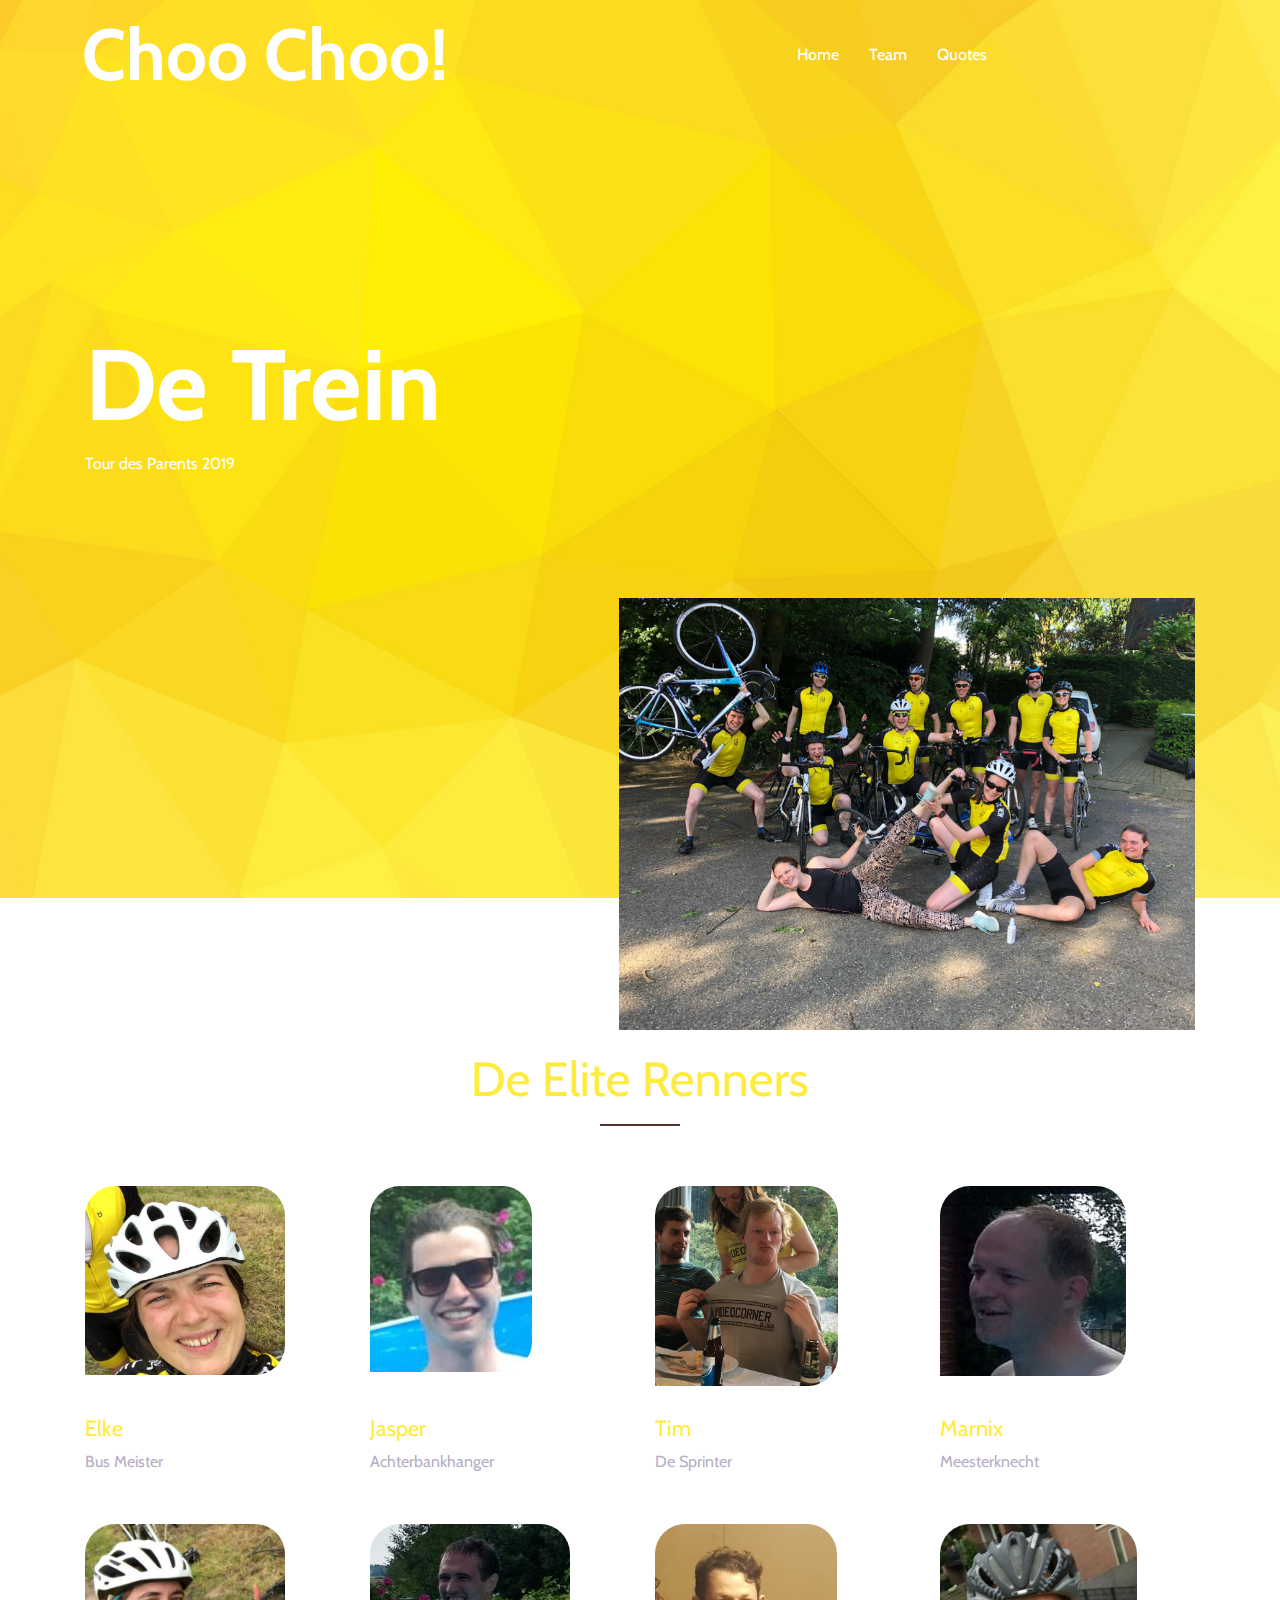
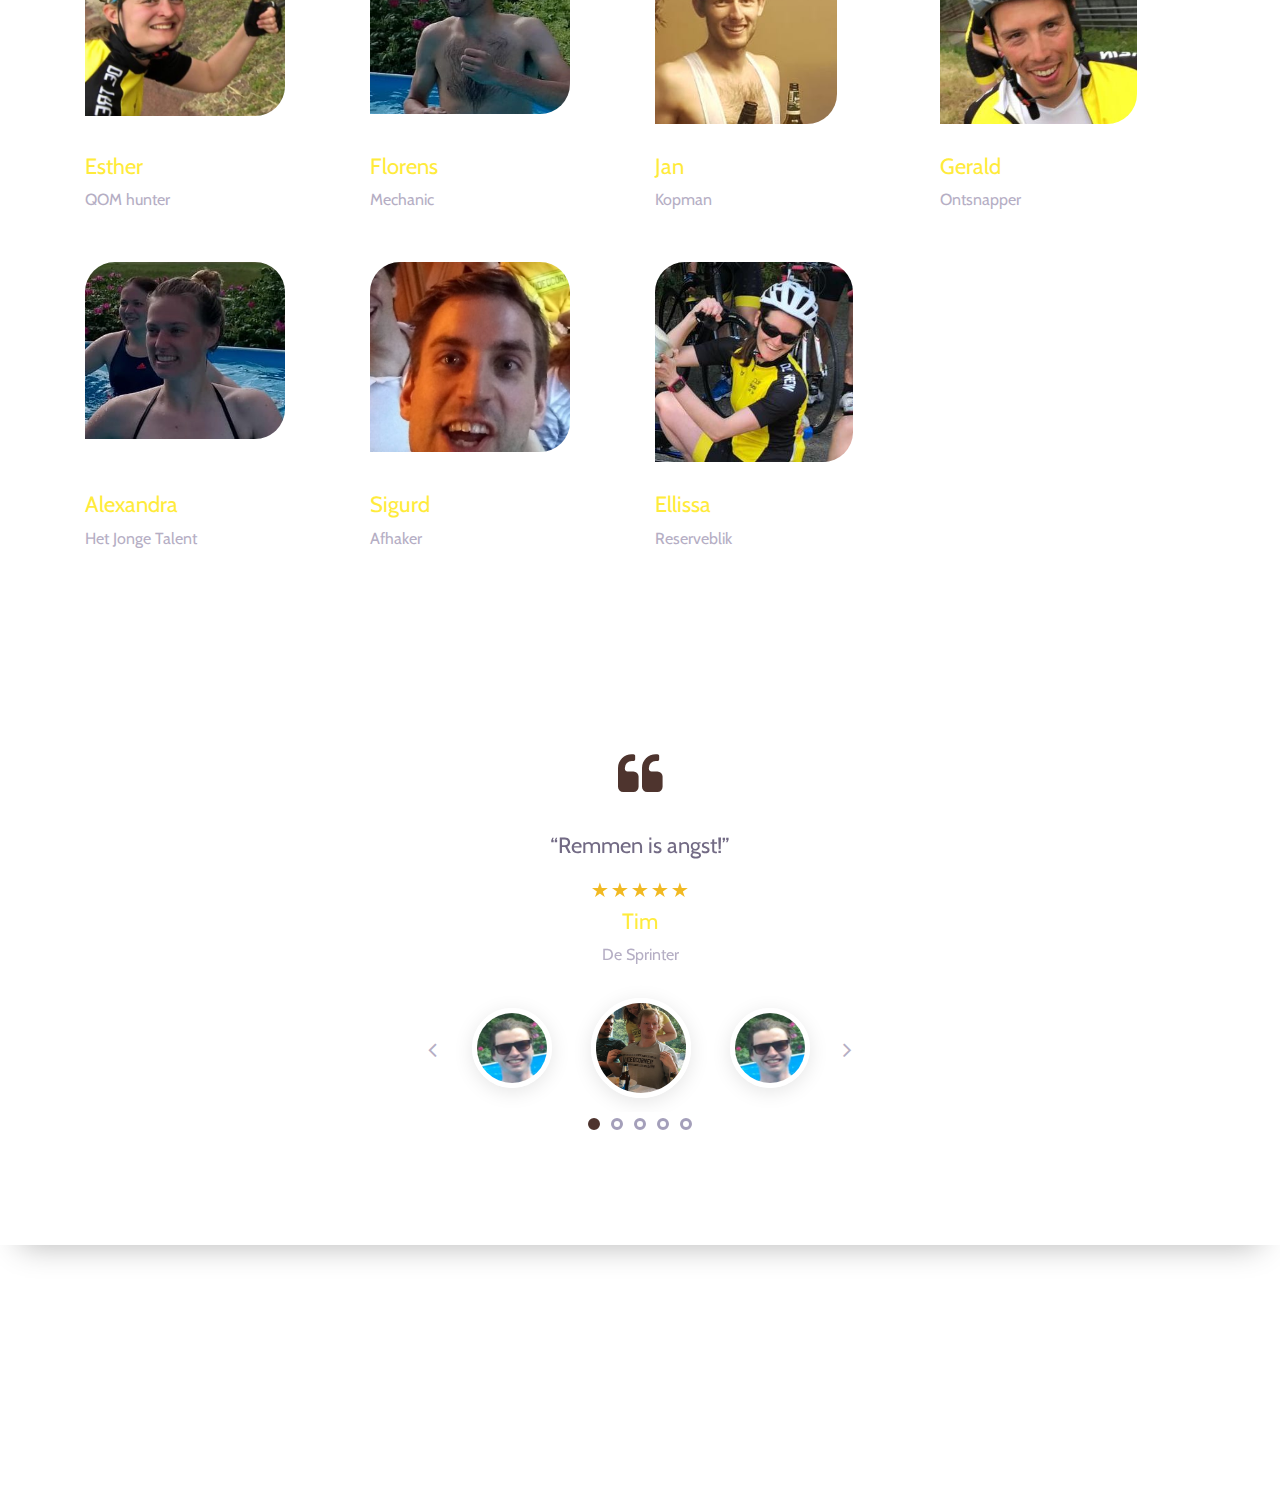
<file: index.html>
<!DOCTYPE html>
<html lang="en">

<head>
    <meta charset="UTF-8">
    <meta name="description" content="">
    <meta http-equiv="X-UA-Compatible" content="IE=edge">
    <meta name="viewport" content="width=device-width, initial-scale=1, shrink-to-fit=no">
    <!-- The above 4 meta tags *must* come first in the head; any other head content must come *after* these tags -->

    <!-- Title -->
    <title>De Trein - Tour des Parents</title>

    <!-- Favicon -->
    <link rel="icon" href="img/core-img/favicon.ico">

    <!-- Core Stylesheet -->
    <link href="style.css" rel="stylesheet">

    <!-- Responsive CSS -->
    <link href="css/responsive.css" rel="stylesheet">

</head>

<body>
    <!-- Preloader Start -->
    <div id="preloader">
        <div class="colorlib-load"></div>
    </div>

    <!-- ***** Header Area Start ***** -->
    <header class="header_area animated">
        <div class="container-fluid">
            <div class="row align-items-center">
                <!-- Menu Area Start -->
                <div class="col-12 col-lg-10">
                    <div class="menu_area">
                        <nav class="navbar navbar-expand-lg navbar-light">
                            <!-- Logo -->
                            <a class="navbar-brand" href="#">Choo Choo!</a>
                            <button class="navbar-toggler" type="button" data-toggle="collapse" data-target="#ca-navbar" aria-controls="ca-navbar" aria-expanded="false" aria-label="Toggle navigation"><span class="navbar-toggler-icon"></span></button>
                            <!-- Menu Area -->
                            <div class="collapse navbar-collapse" id="ca-navbar">
                                <ul class="navbar-nav ml-auto" id="nav">
                                    <li class="nav-item active"><a class="nav-link" href="#home">Home</a></li>
                                    <!-- <li class="nav-item"><a class="nav-link" href="#about">About</a></li> -->
                                    <!-- <li class="nav-item"><a class="nav-link" href="#features">Features</a></li> -->
                                    <!-- <li class="nav-item"><a class="nav-link" href="#screenshot">Screenshot</a></li> -->
                                    <!-- <li class="nav-item"><a class="nav-link" href="#pricing">De Renners</a></li> -->
                                    <li class="nav-item"><a class="nav-link" href="#team">Team</a></li>
                                    <li class="nav-item"><a class="nav-link" href="#testimonials">Quotes</a></li>
                                    <!-- <li class="nav-item"><a class="nav-link" href="#contact">Contact</a></li> -->
                                </ul>
                            </div>
                        </nav>
                    </div>
                </div>
            </div>
        </div>
    </header>
    <!-- ***** Header Area End ***** -->

    <!-- ***** Wellcome Area Start ***** -->
    <section class="wellcome_area clearfix" id="home">
        <div class="container h-100">
            <div class="row h-100 align-items-center">
                <div class="col-12 col-md">
                    <div class="wellcome-heading">
                        <h2>De Trein</h2>
                        <p>Tour des Parents 2019</p>
                    </div>
                </div>
                <div class="welcome-thumb wow fadeInDown" data-wow-delay="0.5s">
                  <img src="img/bg-img/decrew.jpeg" alt="">
              </div>
            </div>
        </div>
    </section>
    <!-- ***** Wellcome Area End ***** -->

    <section class="fake" id="fake">
        <div class="col-12 col-md-6 col-lg-3">
            <div class="single-team-member">
                
            </div>
        </div>
    </section>

    <!-- ***** Our Team Area Start ***** -->
    <section class="our-Team-area bg-white section_padding_100_50 clearfix" id="team">
        <div class="container">
            <div class="row">
                <div class="col-12 text-center">
                    <!-- Heading Text  -->
                    <div class="section-heading">
                        <h2>De Elite Renners</h2>
                        <div class="line-shape"></div>
                    </div>
                </div>
            </div>
            <div class="row">
                <div class="col-12 col-md-6 col-lg-3">
                    <div class="single-team-member">
                        <div class="member-image">
                            <img src="img/team-img/Elke.jpeg" alt="">
                            <div class="team-hover-effects">
                                <div class="team-social-icon">
                                    <a href="https://www.linkedin.com/in/elkewennekers/"><i class="fa fa-linkedin" aria-hidden="true"></i></a>
                                </div>
                            </div>
                        </div>
                        <div class="member-text">
                            <h4>Elke</h4>
                            <p>Bus Meister</p>
                        </div>
                    </div>
                </div>
                <div class="col-12 col-md-6 col-lg-3">
                  <div class="single-team-member">
                      <div class="member-image">
                          <img src="img/team-img/Jasper.jpeg" alt="">
                          <div class="team-hover-effects">
                              <div class="team-social-icon">
                                  <a href="https://www.linkedin.com/in/jasper-van-der-auweraert-338069b8/"><i class="fa fa-linkedin" aria-hidden="true"></i></a>
                                  </div>
                          </div>
                      </div>
                      <div class="member-text">
                          <h4>Jasper</h4>
                          <p>Achterbankhanger</p>
                      </div>
                  </div>
              </div>
              <div class="col-12 col-md-6 col-lg-3">
                <div class="single-team-member">
                    <div class="member-image">
                        <img src="img/team-img/Tim.jpeg" alt="">
                        <div class="team-hover-effects">
                            <div class="team-social-icon">
                                <a href="https://www.linkedin.com/in/tim-dikland-a47b2a8b/"><i class="fa fa-linkedin" aria-hidden="true"></i></a>
                                 </div>
                        </div>
                    </div>
                    <div class="member-text">
                        <h4>Tim</h4>
                        <p>De Sprinter</p>
                    </div>
                </div>
              </div>
              <div class="col-12 col-md-6 col-lg-3">
                <div class="single-team-member">
                    <div class="member-image">
                        <img src="img/team-img/Marnix.jpeg" alt="">
                        <div class="team-hover-effects">
                            <div class="team-social-icon">
                                <a href="https://www.linkedin.com/in/marnixvdheide/"><i class="fa fa-linkedin" aria-hidden="true"></i></a>
                                <!-- <a href="#"><i class="fa fa-twitter" aria-hidden="true"></i></a>
                                <a href="#"><i class="fa fa-google-plus" aria-hidden="true"></i></a>
                                <a href="#"> <i class="fa fa-instagram" aria-hidden="true"></i></a> -->
                                
                            </div>
                        </div>
                    </div>
                    <div class="member-text">
                        <h4>Marnix</h4>
                        <p>Meesterknecht</p>
                    </div>
                </div>
              </div>
              <div class="col-12 col-md-6 col-lg-3">
                <div class="single-team-member">
                    <div class="member-image">
                        <img src="img/team-img/Esther.jpeg" alt="">
                        <div class="team-hover-effects">
                            <div class="team-social-icon">
                                <a href="https://www.linkedin.com/in/estherwachter/"><i class="fa fa-linkedin" aria-hidden="true"></i></a>
                                </div>
                        </div>
                    </div>
                    <div class="member-text">
                        <h4>Esther</h4>
                        <p>QOM hunter</p>
                    </div>
                </div>
              </div>
              <div class="col-12 col-md-6 col-lg-3">
                <div class="single-team-member">
                    <div class="member-image">
                        <img src="img/team-img/Florens.jpeg" alt="">
                        <div class="team-hover-effects">
                            <div class="team-social-icon">
                                <a href="https://www.linkedin.com/in/florens-kreuk-85903651/"><i class="fa fa-linkedin" aria-hidden="true"></i></a>
                                </div>
                        </div>
                    </div>
                    <div class="member-text">
                        <h4>Florens</h4>
                        <p>Mechanic</p>
                    </div>
                </div>
              </div>
              <div class="col-12 col-md-6 col-lg-3">
                <div class="single-team-member">
                    <div class="member-image">
                        <img src="img/team-img/Jan.jpeg" alt="">
                        <div class="team-hover-effects">
                            <div class="team-social-icon">
                                <!-- <a href="#"><i class="fa fa-facebook" aria-hidden="true"></i></a> -->
                                <a href="https://www.linkedin.com/in/jan-gerrit-harms-11ba45a9/"><i class="fa fa-linkedin" aria-hidden="true"></i></a>
                                <!-- <a href="#"><i class="fa fa-google-plus" aria-hidden="true"></i></a> -->
                                <!-- <a href="#"> <i class="fa fa-instagram" aria-hidden="true"></i></a> -->
                                
                            </div>
                        </div>
                    </div>
                    <div class="member-text">
                        <h4>Jan</h4>
                        <p>Kopman</p>
                    </div>
                </div>
              </div>
              <div class="col-12 col-md-6 col-lg-3">
                <div class="single-team-member">
                    <div class="member-image">
                        <img src="img/team-img/Gerald.jpeg" alt="">
                        <div class="team-hover-effects">
                            <div class="team-social-icon">
                                <a href="https://www.linkedin.com/in/gerald-van-der-geugten-403159113/"><i class="fa fa-linkedin" aria-hidden="true"></i></a>
                                </div>
                        </div>
                    </div>
                    <div class="member-text">
                        <h4>Gerald</h4>
                        <p>Ontsnapper</p>
                    </div>
                </div>
              </div>
              <div class="col-12 col-md-6 col-lg-3">
                <div class="single-team-member">
                    <div class="member-image">
                        <img src="img/team-img/Alexandra.jpeg" alt="">
                        <div class="team-hover-effects">
                            <div class="team-social-icon">
                                <a href="https://www.linkedin.com/in/alexandra-van-der-most-0b0170a7/"><i class="fa fa-linkedin" aria-hidden="true"></i></a>
                                <!-- <a href="#"><i class="fa fa-twitter" aria-hidden="true"></i></a>
                                <a href="#"><i class="fa fa-google-plus" aria-hidden="true"></i></a>
                                <a href="#"> <i class="fa fa-instagram" aria-hidden="true"></i></a> -->
                                
                            </div>
                        </div>
                    </div>
                    <div class="member-text">
                        <h4>Alexandra</h4>
                        <p>Het Jonge Talent</p>
                    </div>
                </div>
              </div>
              <div class="col-12 col-md-6 col-lg-3">
                <div class="single-team-member">
                    <div class="member-image">
                        <img src="img/team-img/Sigurd.jpeg" alt="">
                        <div class="team-hover-effects">
                            <div class="team-social-icon">
                                <a href="https://www.linkedin.com/in/sigurd-ravnan-a81729ba/"><i class="fa fa-linkedin" aria-hidden="true"></i></a>
                                </div>
                        </div>
                    </div>
                    <div class="member-text">
                        <h4>Sigurd</h4>
                        <p>Afhaker</p>
                    </div>
                </div>
              </div>
              <div class="col-12 col-md-6 col-lg-3">
                <div class="single-team-member">
                    <div class="member-image">
                        <img src="img/team-img/Ellissa.jpeg" alt="">
                        <div class="team-hover-effects">
                            <div class="team-social-icon">
                                <a href="https://www.linkedin.com/in/ellissaverseput/"><i class="fa fa-linkedin" aria-hidden="true"></i></a>
                                </div>
                        </div>
                    </div>
                    <div class="member-text">
                        <h4>Ellissa</h4>
                        <p>Reserveblik</p>
                    </div>
                </div>
              </div>
            </div>
        </div>
    </section>
    <!-- ***** Our Team Area End ***** -->

    <!-- ***** Client Feedback Area Start ***** -->
    <section class="clients-feedback-area bg-white section_padding_100 clearfix" id="testimonials">
      <div class="container">
          <div class="row justify-content-center">
              <div class="col-12 col-md-10">
                  <div class="slider slider-for">
                      <!-- Client Feedback Text  -->
                      <div class="client-feedback-text text-center">
                          <div class="client">
                              <i class="fa fa-quote-left" aria-hidden="true"></i>
                          </div>
                          <div class="client-description text-center">
                              <p>“Remmen is angst!”</p>
                          </div>
                          <div class="star-icon text-center">
                              <i class="ion-ios-star"></i>
                              <i class="ion-ios-star"></i>
                              <i class="ion-ios-star"></i>
                              <i class="ion-ios-star"></i>
                              <i class="ion-ios-star"></i>
                          </div>
                          <div class="client-name text-center">
                              <h5>Tim</h5>
                              <p>De Sprinter</p>
                          </div>
                      </div>
                      <!-- Client Feedback Text  -->
                      <div class="client-feedback-text text-center">
                        <div class="client">
                            <i class="fa fa-quote-left" aria-hidden="true"></i>
                        </div>
                        <div class="client-description text-center">
                            <p>“De wiskunde is aan mijn zijde.”</p>
                        </div>
                        <div class="star-icon text-center">
                            <i class="ion-ios-star"></i>
                            <i class="ion-ios-star"></i>
                            <i class="ion-ios-star"></i>
                            <i class="ion-ios-star"></i>
                            <i class="ion-ios-star"></i>
                        </div>
                        <div class="client-name text-center">
                            <h5>Jasper</h5>
                            <p>Achterbankhanger</p>
                        </div>
                    </div>
                      <!-- Client Feedback Text  -->
                      <div class="client-feedback-text text-center">
                          <div class="client">
                              <i class="fa fa-quote-left" aria-hidden="true"></i>
                          </div>
                          <div class="client-description text-center">
                              <p>“Deze trein vakantie is voor mij 1 brug te ver!”</p>
                          </div>
                          <div class="star-icon text-center">
                              <i class="ion-ios-star"></i>
                              <i class="ion-ios-star"></i>
                              <i class="ion-ios-star"></i>
                              <i class="ion-ios-star"></i>
                              <i class="ion-ios-star"></i>
                          </div>
                          <div class="client-name text-center">
                              <h5>Elke</h5>
                              <p>Bus Meister</p>
                          </div>
                      </div>
                      <!-- Client Feedback Text  -->
                      <div class="client-feedback-text text-center">
                          <div class="client">
                              <i class="fa fa-quote-left" aria-hidden="true"></i>
                          </div>
                          <div class="client-description text-center">
                              <p>“In mijn wiel is het pas echt vakantie.”</p>
                          </div>
                          <div class="star-icon text-center">
                              <i class="ion-ios-star"></i>
                              <i class="ion-ios-star"></i>
                              <i class="ion-ios-star"></i>
                              <i class="ion-ios-star"></i>
                              <i class="ion-ios-star"></i>
                          </div>
                          <div class="client-name text-center">
                              <h5>Marnix</h5>
                              <p>Meesterknecht</p>
                          </div>
                      </div>
                      <!-- Client Feedback Text  -->
                      <div class="client-feedback-text text-center">
                          <div class="client">
                              <i class="fa fa-quote-left" aria-hidden="true"></i>
                          </div>
                          <div class="client-description text-center">
                              <p>“Een dag geen KOM is een dag niet geleefd.”</p>
                          </div>
                          <div class="star-icon text-center">
                              <i class="ion-ios-star"></i>
                              <i class="ion-ios-star"></i>
                              <i class="ion-ios-star"></i>
                              <i class="ion-ios-star"></i>
                              <i class="ion-ios-star"></i>
                          </div>
                          <div class="client-name text-center">
                              <h5>Jasper</h5>
                              <p>Achterbankhanger</p>
                          </div>
                      </div>
                  </div>
              </div>
              <!-- Client Thumbnail Area -->
              <div class="col-12 col-md-6 col-lg-5">
                  <div class="slider slider-nav">
                      <div class="client-thumbnail">
                          <img src="img/bg-img/Tim.jpeg" alt="">
                      </div>
                      <div class="client-thumbnail">
                        <img src="img/bg-img/Jasper.jpeg" alt="">
                    </div>
                      <div class="client-thumbnail">
                          <img src="img/bg-img/Elke.jpeg" alt="">
                      </div>
                      <div class="client-thumbnail">
                          <img src="img/bg-img/Marnix.jpeg" alt="">
                      </div>
                      <div class="client-thumbnail">
                          <img src="img/bg-img/Jasper.jpeg" alt="">
                      </div>
                  </div>
              </div>
          </div>
      </div>
  </section>
  <!-- ***** Client Feedback Area End ***** -->

    <!-- ***** Footer Area Start ***** -->
    <footer class="footer-social-icon text-center section_padding_70 clearfix">
        <!-- footer logo -->
        <div class="footer-text">
            <h2>De Trein</h2>
        </div>
        <!-- Foooter Text-->
        <div class="copyright-text">
            <!-- ***** Removing this text is now allowed! This template is licensed under CC BY 3.0 ***** -->
            <p>Copyright ©2017 Ca. Designed by <a href="https://colorlib.com" target="_blank">Colorlib</a></p>
        </div>
    </footer>
    <!-- ***** Footer Area Start ***** -->

    <!-- Jquery-2.2.4 JS -->
    <script src="js/jquery-2.2.4.min.js"></script>
    <!-- Popper js -->
    <script src="js/popper.min.js"></script>
    <!-- Bootstrap-4 Beta JS -->
    <script src="js/bootstrap.min.js"></script>
    <!-- All Plugins JS -->
    <script src="js/plugins.js"></script>
    <!-- Slick Slider Js-->
    <script src="js/slick.min.js"></script>
    <!-- Footer Reveal JS -->
    <script src="js/footer-reveal.min.js"></script>
    <!-- Active JS -->
    <script src="js/active.js"></script>
</body>

</html>
</file>
<file: style.css>
/* --------------------------
:: Template Name: Colorlib App - App Landing Page 
:: Template Author: Colorlib
:: Template Author URI: https://colorlib.com/
:: Description: Colorlib is a One Page based App Landing Template. It's very clean, creative & beautiful. It's super     responsive & ultra light.
:: Tags: Colorlib, App Landing, Apps, Responsive App Landing, Bootstrap 4, Free Theme, Free HTML Template, HTML5 Template etc.
:: Version: v1.0
:: Created: 11/03/2017
-------------------------- */

/* --- [Master Stylesheet] ----
:: 1.0 Base CSS Start
:: 2.0 Header Area CSS
:: 3.0 Wellcome Area CSS
:: 4.0 Special Area CSS
:: 5.0 Features Area CSS
:: 6.0 Video Area CSS
:: 7.0 Cool Facts Area CSS
:: 8.0 Screenshots Area CSS
:: 9.0 Pricing Plan Area CSS
:: 10.0 Testimonials Area CSS
:: 11.0 CTA Area CSS Start
:: 12.0 Team Area CSS Start
:: 13.0 Contact Area CSS Start
:: 14.0 Footer Area CSS Start
-------------------------- */

@import url('https://fonts.googleapis.com/css?family=Cabin:400,500,700|Montserrat:400,500,700');
@import 'css/bootstrap.min.css';
@import 'css/animate.css';
@import 'css/magnific-popup.css';
@import 'css/owl.carousel.min.css';
@import 'css/slick.css';
@import 'css/font-awesome.min.css';
@import 'css/themify-icons.css';
@import 'css/ionicons.min.css';

/* --------------------------
:: 1.0 Base CSS Start
-------------------------- */

* {
    margin: 0;
    padding: 0;
}

body {
    font-family: 'Cabin', sans-serif;
    background-color: #fff;
}

h1,
h2,
h3,
h4,
h5,
h6 {
    font-family: 'Cabin', sans-serif;
    font-weight: 400;
    color: #000;
    line-height: 1.2;
}

.section_padding_100 {
    padding-top: 100px;
    padding-bottom: 100px;
}

.section_padding_100_50 {
    padding-top: 100px;
    padding-bottom: 50px;
}

.section_padding_100_70 {
    padding-top: 100px;
    padding-bottom: 70px;
}

.section_padding_50 {
    padding-top: 50px;
    padding-bottom: 50px;
}

.section_padding_50_20 {
    padding-top: 50px;
    padding-bottom: 20px;
}

.section_padding_150 {
    padding-top: 150px;
    padding-bottom: 150px;
}

.section_padding_200 {
    padding-top: 200px;
    padding-bottom: 200px;
}

.section_padding_0_100 {
    padding-top: 0;
    padding-bottom: 100px;
}

.section_padding_70 {
    padding-top: 70px;
    padding-bottom: 70px;
}

.section_padding_0_50 {
    padding-top: 0;
    padding-bottom: 50px;
}

img {
    max-width: 100%;
    max-height: 100%;
}

.mt-15 {
    margin-top: 15px;
}

.mt-30 {
    margin-top: 30px;
}

.mt-40 {
    margin-top: 40px;
}

.mt-50 {
    margin-top: 50px;
}

.mt-100 {
    margin-top: 100px;
}

.mt-150 {
    margin-top: 150px;
}

.mr-15 {
    margin-right: 15px;
}

.mr-30 {
    margin-right: 30px;
}

.mr-50 {
    margin-right: 50px;
}

.mr-100 {
    margin-right: 100px;
}

.mb-15 {
    margin-bottom: 15px;
}

.mb-30 {
    margin-bottom: 30px;
}

.mb-50 {
    margin-bottom: 50px;
}

.mb-100 {
    margin-bottom: 100px;
}

.ml-15 {
    margin-left: 15px;
}

.ml-30 {
    margin-left: 30px;
}

.ml-50 {
    margin-left: 50px;
}

.ml-100 {
    margin-left: 100px;
}

ul,
ol {
    margin: 0;
    padding: 0;
}

#scrollUp {
    bottom: 0;
    font-size: 24px;
    right: 30px;
    width: 50px;
    background-color: #4E342E;
    color: #fff;
    text-align: center;
    height: 50px;
    line-height: 50px;
}

a,
a:hover,
a:focus,
a:active {
    text-decoration: none;
    -webkit-transition-duration: 500ms;
    -o-transition-duration: 500ms;
    transition-duration: 500ms;
}

li {
    list-style: none;
}

p {
    color: #726a84;
    font-size: 16px;
    font-weight: 300;
    margin-top: 0;
}

.heading-text > p {
    font-size: 16px;
}

.section-heading > h2 {
    font-weight: 300;
    color: #FFEB3B;
    font-size: 48px;
    margin: 0;
}


.section-heading {
    margin-bottom: 60px;
}

.line-shape-white,
.line-shape {
    width: 80px;
    height: 2px;
    background-color: #4E342E;
    margin-top: 15px;
}

.line-shape {
    margin-left: calc(50% - 40px);
}

.table {
    display: table;
    height: 100%;
    left: 0;
    position: relative;
    top: 0;
    width: 100%;
    z-index: 2;
}

.table-cell {
    display: table-cell;
    vertical-align: middle;
}

#preloader {
    overflow: hidden;
    background-color: #fff;
    height: 100%;
    left: 0;
    position: fixed;
    top: 0;
    width: 100%;
    z-index: 999999;
}

.colorlib-load {
    -webkit-animation: 2000ms linear 0s normal none infinite running colorlib-load;
    animation: 2000ms linear 0s normal none infinite running colorlib-load;
    background: transparent none repeat scroll 0 0;
    border-color: #dddddd #dddddd #4E342E;
    border-radius: 50%;
    border-style: solid;
    border-width: 2px;
    height: 40px;
    left: calc(50% - 20px);
    position: relative;
    top: calc(50% - 20px);
    width: 40px;
    z-index: 9;
}

@-webkit-keyframes colorlib-load {
    0% {
        -webkit-transform: rotate(0deg);
        transform: rotate(0deg);
    }
    100% {
        -webkit-transform: rotate(360deg);
        transform: rotate(360deg);
    }
}

@keyframes colorlib-load {
    0% {
        -webkit-transform: rotate(0deg);
        transform: rotate(0deg);
    }
    100% {
        -webkit-transform: rotate(360deg);
        transform: rotate(360deg);
    }
}

/* --------------------------
:: 2.0 Header Area CSS
-------------------------- */

.header_area {
    left: 0;
    position: absolute;
    width: 100%;
    z-index: 99;
    top: 0;
    padding: 0 4%;
}

.menu_area .navbar-brand {
    font-size: 72px;
    font-weight: 700;
    color: #fff;
    margin: 0;
    line-height: 1;
    padding: 0;
}


.menu_area .navbar-brand:hover,
.menu_area .navbar-brand:focus {
    color: #fff;
}


.menu_area {
    position: relative;
    z-index: 2;
}

.menu_area #nav .nav-link {
    color: #fff;
    display: block;
    font-size: 16px;
    font-weight: 500;
    border-radius: 30px;
    -webkit-transition-duration: 500ms;
    -o-transition-duration: 500ms;
    transition-duration: 500ms;
    padding: 35px 15px;
}


.menu_area nav ul li > a:hover {
    color: #fb397d;
}

.sing-up-button {
    text-align: right;
}

.sing-up-button > a {
    color: #fff;
    font-weight: 500;
    display: inline-block;
    border: 2px solid #4E342E;
    height: 50px;
    min-width: 178px;
    line-height: 46px;
    text-align: center;
    border-radius: 24px 24px 24px 0px;
}

.sing-up-button > a:hover {
    background: #fb397d;
    color: #fff;
    border-color: transparent;
    -webkit-transition-duration: 500ms;
    -o-transition-duration: 500ms;
    transition-duration: 500ms;
}

/* stcicky css */

.header_area.sticky {
    background-color: #FBC02D;
    -webkit-box-shadow: 0 4px 20px rgba(0, 0, 0, 0.1);
            box-shadow: 0 4px 20px rgba(0, 0, 0, 0.1);
    height: 70px;
    position: fixed;
    top: 0;
    z-index: 99;
}

.header_area.sticky .menu_area .navbar-brand {
    font-size: 50px;
}

.header_area.sticky .menu_area #nav .nav-link {
    padding: 23px 15px;
}
.header_area.sticky .navbar {
    padding: 0;
}


/* --------------------------
:: 3.0 Wellcome Area CSS
-------------------------- */

.wellcome_area {
    background-image: url(img/bg-img/welcome-bg.jpg);
    height: 900px;
    position: relative;
    z-index: 1;
    background-position: bottom center;
    background-size: cover;
}

.wellcome_area:after {
    position: absolute;
    width: 100%;
    left: 0;
    height: 2px;
    background-color: #fff;
    content: '';
    bottom: 0;
    z-index: 2;
}

.welcome-thumb {
    width: 45%;
    position: absolute;
    bottom: -130px;
    right: 85px;
    z-index: 9;
}

.welcome-thumb img {
    height: auto;
    width: 100%;
}

.wellcome-heading > h2 {
    font-size: 100px;
    color: #ffffff;
    font-weight: 700;
    position: relative;
    z-index: 3;
}

.get-start-area .email {
    background: #4E342E;
    height: 50px;
    max-width: 260px;
    border: none;
    border-radius: 24px;
    padding: 0px 15px;
}

.form-control::-webkit-input-placeholder {
    color: #cec1f4;
    opacity: 1;
}

.form-control:-ms-input-placeholder {
    color: #cec1f4;
    opacity: 1;
}

.form-control::-ms-input-placeholder {
    color: #cec1f4;
    opacity: 1;
}

.form-control::placeholder {
    color: #cec1f4;
    opacity: 1;
}

.get-start-area .email:focus {
    border: none;
    outline-offset: transparent !important;
    border-radius: 30px;
}

.get-start-area .submit {
    background-color: #4E342E;
    color: #fff;
    font-weight: 500;
    display: inline-block;
    border: none;
    height: 50px;
    min-width: 167px;
    line-height: 46px;
    text-align: center;
    border-radius: 24px 24px 24px 0px;
    margin-left: 10px;
}

.get-start-area .submit:hover {
    background: #4E342E;
    color: #fff;
    -webkit-transition-duration: 500ms;
    -o-transition-duration: 500ms;
    transition-duration: 500ms;
}

.wellcome-heading > p {
    color: #fff;
}

.wellcome-heading > h3 {
    font-size: 332px;
    position: absolute;
    top: -134px;
    font-weight: 900;
    left: -12px;
    z-index: -1;
    color: #fff;
    opacity: .1;
    -ms-filter: "progid:DXImageTransform.Microsoft.Alpha(Opacity=10)";
}

.wellcome-heading {
    margin-bottom: 100px;
}

/* --------------------------
:: 4.0 Special Area CSS
-------------------------- */

.single-icon > i {
    font-size: 36px;
    color: #4E342E;
}

.single-special > h4 {
    font-size: 22px;
    color: #FFEB3B;
}

.single-icon {
    margin-bottom: 25px;
}

.single-special > h4 {
    font-size: 22px;
    color: #FFEB3B;
    margin-bottom: 15px;
}

.single-special {
    border: 1px solid #eff2f6;
    padding: 40px;
    border-radius: 40px 40px 40px 0px;
    -webkit-transition-duration: 800ms;
    -o-transition-duration: 800ms;
    transition-duration: 800ms;
    margin-bottom: 30px;
}

.special_description_content > h2 {
    color: #FFEB3B;
    font-size: 48px;
    margin-bottom: 30px;
}

.single-special:hover {
    -webkit-box-shadow: 0 10px 90px rgba(0, 0, 0, 0.08);
            box-shadow: 0 10px 90px rgba(0, 0, 0, 0.08);
}

.single-special p {
    margin-bottom: 0;
}

.app-download-area {
    display: -moz-flex;
    display: -ms-flex;
    display: -o-flex;
    display: -webkit-box;
    display: -ms-flexbox;
    display: flex;
    -ms-flex-preferred-size: 1;
    flex-basis: 1;
    margin-top: 50px;
}

.app-download-btn a {
    border: 1px solid #ddd;
    display: -webkit-box;
    display: -ms-flexbox;
    display: flex;
    -webkit-box-align: center;
    -ms-flex-align: center;
    align-items: center;
    padding: 15px 30px;
    border-radius: 30px 30px 30px 0;
    -webkit-box-shadow: 0 10px 30px rgba(0, 0, 0, 0.1);
    box-shadow: 0 10px 30px rgba(0, 0, 0, 0.1);
    -webkit-box-pack: center;
    -ms-flex-pack: center;
    justify-content: center;
}

.app-download-btn.active a,
.app-download-btn a:hover {
    border-color: transparent;
    background-color: #4E342E;
}

.app-download-btn a i {
    color: #47425d;
    font-size: 24px;
    margin-right: 15px;
    -webkit-transition-duration: 500ms;
    -o-transition-duration: 500ms;
    transition-duration: 500ms;
}

.app-download-btn a p {
    font-size: 16px;
    line-height: 1;
    -webkit-transition-duration: 500ms;
    -o-transition-duration: 500ms;
    transition-duration: 500ms;
}

.app-download-btn a p span {
    font-size: 12px;
    display: block;
}

.app-download-btn:first-child {
    margin-right: 20px;
}

.app-download-btn a:hover i,
.app-download-btn.active a i,
.app-download-btn.active a p,
.app-download-btn a:hover p {
    color: #fff;
}

/* --------------------------
:: 5.0 Features Area CSS
-------------------------- */

.single-feature {
    margin-bottom: 50px;
}

.single-feature > p {
    margin-bottom: 0;
}

.single-feature > i {
    color: #4E342E;
    font-size: 30px;
    display: inline-block;
    float: left;
    margin-right: 10px;
}

.single-feature > h5 {
    font-size: 22px;
    color: #FFEB3B;
}

.single-feature > p {
    margin-top: 15px;
}

/* --------------------------
:: 6.0 Video Area CSS
-------------------------- */

.video-area {
    position: relative;
    z-index: 1;
    background-position: center center;
    background-size: cover;
    border: 20px solid #fff;
    border-radius: 20px;
    height: 650px;
    -webkit-box-shadow: 0 10px 50px rgba(0, 0, 0, 0.08);
    box-shadow: 0 10px 50px rgba(0, 0, 0, 0.08);
}

.video-area:after {
    position: absolute;
    content: "";
    top: -20px;
    left: -20px;
    width: calc(100% + 40px);
    height: calc(100% + 40px);
    border: 1px solid #f1f4f8;
    z-index: 2;
    border-radius: 20px;
}


.video-area .video-play-btn a {
    width: 80px;
    height: 80px;
    background-color: #4E342E;
    color: #fff;
    text-align: center;
    display: block;
    font-size: 36px;
    line-height: 80px;
    padding-left: 5px;
    border-radius: 50%;
    top: 50%;
    position: absolute;
    left: 50%;
    -webkit-transform: translate(-50%, -50%);
    -ms-transform: translate(-50%, -50%);
    transform: translate(-50%, -50%);
    z-index: 3;
}

.video-area .video-play-btn a:hover {
    background-color: #a865e1;
    color: #fff;
}

/* --------------------------
:: 7.0 Cool Facts Area CSS
-------------------------- */

.cool_facts_area {
    position: relative;
    z-index: auto;
    background: #4E342E;
    background: -webkit-linear-gradient(to left, #7873ed, #a865e1);
    background: -webkit-linear-gradient(right, #7873ed, #a865e1);
    background: -webkit-gradient(linear, right top, left top, from(#7873ed), to(#a865e1));
    background: -o-linear-gradient(right, #7873ed, #a865e1);
    background: linear-gradient(to left, #7873ed, #a865e1);
    padding: 180px 0 80px 0;
    top: -100px;
}


.cool_facts_area:after {
    position: absolute;
    bottom: -100px;
    left: 0;
    right: 0;
    width: 100%;
    height: 100px;
    background-color: #fff;
    content: ''
}

.cool-facts-content > i {
    color: #ffffff;
    font-size: 36px;
}

.counter-area {
    min-width: 100px;
    -ms-flex-item-align: end;
    align-self: flex-end;
}

.counter-area > h3 {
    color: #ffffff;
    font-size: 60px;
    margin-bottom: 0;
    line-height: 1;
}

.cool-facts-content > p {
    font-size: 18px;
    color: #ffffff;
    margin-bottom: 0;
}

/* --------------------------
:: 8.0 Screenshots Area CSS
-------------------------- */

.app_screenshots_slides {
    padding: 0 6%;
}

.app_screenshots_slides .single-shot {
    opacity: 0.7;
    -ms-filter: "progid:DXImageTransform.Microsoft.Alpha(Opacity=70)";
    -webkit-transform: scale(0.85);
    -ms-transform: scale(0.85);
    transform: scale(0.85)
}

.app_screenshots_slides .center .single-shot {
    opacity: 1;
    -ms-filter: "progid:DXImageTransform.Microsoft.Alpha(Opacity=100)";
    -webkit-transform: scale(1);
    -ms-transform: scale(1);
    transform: scale(1)
}

.app-screenshots-area .owl-dot {
    height: 11px;
    width: 11px;
    border: 2px solid #a49fba;
    border-radius: 50%;
    display: inline-block;
    margin: 0 6px;
    margin-top: 50px;
}

.app-screenshots-area .owl-dot.active {
    background-color: #4E342E;
    border: transparent;
}

.app-screenshots-area .owl-dots {
    height: 100%;
    width: 100%;
    text-align: center;
}

/* --------------------------
:: 9.0 Pricing Plan Area CSS
-------------------------- */

.pricing-plane-area {
    background: #f5f9fc;
}

.single-price-plan {
    background: #ffffff;
    border: 1px solid #ebebeb;
    border-radius: 30px 30px 30px 0;
    margin-bottom: 30px;
}

.single-price-plan .package-plan {
    padding: 40px 0;
    border-radius: 30px 30px 0 0;
}

.single-price-plan .package-plan > h5 {
    color: #FFEB3B;
    font-size: 18px;
}


.single-price-plan .package-plan .ca-price h4 {
    color: #4E342E;
    font-size: 48px;
    position: relative;
    z-index: 1;
    margin-bottom: 0;
    line-height: 1;
}

.single-price-plan .package-plan .ca-price span {
    font-size: 18px;
    color: #4E342E;
}

.single-price-plan .plan-button > a {
    background: #4E342E;
    padding: 10px 0;
    border-bottom-right-radius: 30px;
    color: #ffffff;
    font-size: 16px;
    font-weight: 500;
    display: block;
    -webkit-transition-duration: 500ms;
    -o-transition-duration: 500ms;
    transition-duration: 500ms;
}

.single-price-plan .package-description > p {
    margin-bottom: 0;
    line-height: 1;
    padding: 15px 0;
    border-bottom: 1px solid #ebebeb;
}

.single-price-plan .package-description > p:first-child {
    border-top: 1px solid #ebebeb;
}

.single-price-plan.active .package-plan,
.single-price-plan.active .plan-button > a,
.single-price-plan:hover .plan-button > a {
    background-color: #4E342E;
}

.single-price-plan.active .package-plan .ca-price > h4,
.single-price-plan.active .package-plan .ca-price > span,
.single-price-plan.active .package-plan > h5,
.single-price-plan.active .plan-button > a {
    color: #fff;
}

/* --------------------------
:: 10.0 Testimonials Area CSS
-------------------------- */

.clients-feedback-area .client-name > h5 {
    color: #FFEB3B;
    font-size: 22px;
    margin-top: 5px;
}

.clients-feedback-area .star-icon > i {
    font-size: 18px;
    color: #f1b922;
}

.clients-feedback-area .client-description > p {
    max-width: 1010px;
    margin: auto;
    margin-bottom: 15px;
    font-size: 22px;
}

.clients-feedback-area .client > i {
    font-size: 48px;
    color: #4E342E;
    margin-bottom: 30px;
}

.clients-feedback-area .client-name > p {
    color: #b5aec4;
}

.clients-feedback-area .slick-dots {
    display: -moz-flex;
    display: -ms-flex;
    display: -o-flex;
    display: -webkit-box;
    display: -ms-flexbox;
    display: flex;
    -webkit-box-pack: center;
    -ms-flex-pack: center;
    justify-content: center
}

.clients-feedback-area .slick-dots li button {
    width: 12px;
    height: 12px;
    text-indent: -999999999999999999999999px;
    border: 3px solid #a49fba;
    background-color: #fff;
    border-radius: 50%;
    margin: 5.5px;
    outline: none;
}

.clients-feedback-area .slick-dots li.slick-active button {
    background-color: #4E342E;
    border-color: #4E342E;
}

.clients-feedback-area .slick-slide.client-thumbnail {
    display: -moz-flex;
    display: -ms-flex;
    display: -o-flex;
    display: -webkit-box;
    display: -ms-flexbox;
    display: flex;
    -webkit-box-pack: center;
    -ms-flex-pack: center;
    justify-content: center;
    -webkit-box-align: center;
    -ms-flex-align: center;
    align-items: center;
    height: 129px;
}


.clients-feedback-area .slick-slide img {
    display: block;
    width: 80px !important;
    height: 80px !important;
    border-radius: 50%;
    border: 5px solid #fff;
    -webkit-box-shadow: 0px 4px 20px rgba(0, 0, 0, 0.1);
    box-shadow: 0px 4px 20px rgba(0, 0, 0, 0.1);
}

.clients-feedback-area .slick-slide.slick-current img {
    width: 100px !important;
    height: 100px !important;
}

.clients-feedback-area .slick-arrow {
    position: absolute;
    width: 30px;
    background-color: #fff;
    height: 100%;
    text-align: center;
    font-size: 24px;
    color: #b5aec4;
    display: block;
    line-height: 550%;
    left: 0;
    z-index: 90;
    cursor: pointer;
}

.clients-feedback-area .slick-arrow.fa-angle-right {
    left: auto;
    right: 0;
    top: 0;
}

/* --------------------------
:: 11.0 CTA Area CSS Start
-------------------------- */

.our-monthly-membership {
    background: #4E342E;
    background: -webkit-linear-gradient(to left, #7873ed, #a865e1);
    background: -webkit-linear-gradient(right, #7873ed, #a865e1);
    background: -webkit-gradient(linear, right top, left top, from(#7873ed), to(#a865e1));
    background: -o-linear-gradient(right, #7873ed, #a865e1);
    background: linear-gradient(to left, #7873ed, #a865e1);
}

.membership-description > h2 {
    color: #ffffff;
    font-size: 36px;
}

.membership-description > p {
    color: #ffffff;
    margin-bottom: 0;
}

.get-started-button > a {
    background: #ffffff;
    height: 45px;
    min-width: 155px;
    display: inline-block;
    text-align: center;
    line-height: 45px;
    color: #4E342E;
    font-weight: 500;
    border-radius: 23px 23px 23px 0;
}

.get-started-button > a:hover {
    background: #FFEB3B;
    color: #fff;
    -webkit-transition-duration: 500ms;
    -o-transition-duration: 500ms;
    transition-duration: 500ms;
}

.get-started-button {
    text-align: right;
}

/* --------------------------
:: 12.0 Team Area CSS Start
-------------------------- */

.member-image {
    object-fit: cover;
    width:200px;
    height:200px;
    margin-bottom: 30px;
    border-radius: 30px 30px 30px 0;
    position: relative;
    z-index: 1;
}

.member-image img {
    border-radius: 30px 30px 30px 0;
}

.member-text > h4 {
    font-size: 22px;
    color: #FFEB3B;
}

.member-text > p {
    color: #b5aec4;
    margin-bottom: 0;
}

.team-hover-effects {
    position: absolute;
    top: 0;
    left: 0;
    width: 100%;
    height: 100%;
    background-color: rgba(82, 58, 30, 0.8);
    border-radius: 30px 30px 30px 0;
    opacity: 0;
    -ms-filter: "progid:DXImageTransform.Microsoft.Alpha(Opacity=0)";
    -webkit-transition: all 500ms;
    -o-transition: all 500ms;
    transition: all 500ms;
}

.single-team-member:hover .team-hover-effects {
    opacity: 1;
    -ms-filter: "progid:DXImageTransform.Microsoft.Alpha(Opacity=100)";
}

.team-social-icon {
    position: absolute;
    z-index: 5;
    top: 0;
    left: 0;
    height: 100%;
    width: 100%;
    display: -webkit-box;
    display: -ms-flexbox;
    display: flex;
    -webkit-box-align: center;
    -ms-flex-align: center;
    align-items: center;
    -webkit-box-pack: center;
    -ms-flex-pack: center;
    justify-content: center;
}

.team-social-icon > a {
    font-size: 14px;
    color: #fff;
    background: #4E342E;
    height: 40px;
    width: 40px;
    line-height: 40px;
    text-align: center;
    border-radius: 10px 10px 10px 0;
    display: block;
    margin: 2.5px;
}

.single-team-member {
    margin-bottom: 50px;
}

/* --------------------------
:: 13.0 Contact Area CSS Start
-------------------------- */

.address-text > p,
.phone-text > p,
.email-text > p {
    font-size: 18px;
    margin-bottom: 10px;
}

.address-text > p > span,
.phone-text > p > span,
.email-text > p > span {
    color: #FFEB3B;
}

.footer-contact-area .line-shape {
    margin-left: 0;
}

.footer-contact-area .heading-text > p {
    margin-top: 50px;
}

.footer-contact-area .heading-text {
    margin-bottom: 50px;
}

#name {
    font-size: 18px;
    padding: 15px 15px;
    border-radius: 25px 25px 25px 0;
}

#email {
    font-size: 18px;
    padding: 15px 15px;
    border-radius: 25px 25px 25px 0;
}

#message {
    border-radius: 25px 25px 25px 0;
}

.btn.submit-btn {
    background: #4E342E;
    height: 48px;
    min-width: 185px;
    color: #ffffff;
    font-weight: 500;
    border-radius: 22px 25px 22px 0;
}

.btn.submit-btn:hover {
    background: #FFEB3B;
    color: #fff;
    -webkit-transition-duration: 500ms;
    -o-transition-duration: 500ms;
    transition-duration: 500ms;
}

.footer-contact-area {
    background: #f5f9fc;
}

.footer-text > p {
    margin-bottom: 50px;
}

/* --------------------------
:: 14.0 Footer Area CSS Start
-------------------------- */

.footer-text > h2 {
    color: #FFEB3B;
    font-size: 72px;
    font-weight: 700;
}

.footer-social-icon > a > i {
    background: #4E342E;
    font-size: 14px;
    color: #ffffff;
    height: 40px;
    width: 40px;
    line-height: 40px;
    font-weight: 500;
    border-radius: 10px 10px 10px 0px;
    margin-right: 10px;
}

.footer-social-icon > a > i:hover {
    background: #4E342E;
    color: #fff;
    -webkit-transition-duration: 500ms;
    -o-transition-duration: 500ms;
    transition-duration: 500ms;
}

.social-icon {
    margin-bottom: 30px;
}

.footer-text {
    margin-bottom: 15px;
}

.footer-menu ul li {
    display: inline-block;
}

.footer-menu ul li a {
    border-right: 2px solid #4E342E;
    display: block;
    padding: 0 7.5px;
    color: #726a84;
}

.footer-social-icon > a .active {
    background: #4E342E;
}

.footer-menu ul li:last-child a {
    border-right: 0 solid #ddd;
}

.footer-social-icon {
    margin-bottom: 30px;
}

.footer-menu {
    margin-bottom: 15px;
}

.copyright-text > p {
    margin-bottom: 0;
}
</file>
<file: css/responsive.css>
@media (min-width: 992px) and (max-width: 1199px) {
    .menu_area .navbar-brand {
        font-size: 42px;
    }
    .menu_area #nav .nav-link {
        padding: 35px 7.5px;
    }
    .sing-up-button > a {
        color: #fff;
        height: 40px;
        min-width: 152px;
        line-height: 36px;
        font-size: 14px;
    }
    .welcome-thumb {
        width: 50%;
        bottom: -1px;
        right: 50px;
    }
    .video-area {
        height: 550px;
    }
    .app_screenshots_slides {
        padding: 0 4%;
    }
    .header_area.sticky .menu_area #nav .nav-link {
        padding: 23px 7.5px;
    }
}

@media (min-width: 768px) and (max-width: 991px) {
    .header_area {
        padding: 0;
    }
    .menu_area .navbar-brand {
        font-size: 48px;
    }
    .header_area.sticky {
        height: 50px;
    }
    .header_area .menu_area #nav .nav-link,
    .header_area.sticky .menu_area #nav .nav-link {
        padding: 7.5px 15px;
    }
    #ca-navbar {
        padding: 30px;
        border-radius: 3px;
        background-color: #FFEB3B;
        text-align: left;
    }
    .sing-up-button {
        margin-top: 30px;
        text-align: left;
    }
    .welcome-thumb {
        width: 50%;
        bottom: -1px;
        right: 0;
    }
    .wellcome-heading {
        margin-bottom: 70px;
    }
    .single-special {
        padding: 30px 10px;
    }
    .special_description_area.mt-150 {
        margin-top: 50px;
    }
    .special_description_content > h2 {
        font-size: 30px;
    }
    .video-area {
        height: 350px;
    }
    .section-heading > h2 {
        font-size: 38px;
    }
    .address-text > p,
    .phone-text > p,
    .email-text > p {
        font-size: 16px;
    }
    .footer-text > p {
        margin-bottom: 30px;
    }
    .section-heading {
        margin-bottom: 50px;
    }
    .sing-up-button > a {
        margin-top: 4px;
        display: inline-block;
        border: 2px solid #a883e9;
        height: 40px;
        min-width: 160px;
        line-height: 36px;
        font-size: 14px;
    }
    .counter-area {
        min-width: 50px;
    }
    .counter-area > h3 {
        font-size: 30px;
    }
    .app_screenshots_slides {
        padding: 0;
    }
    .clients-feedback-area .slick-slide.slick-current img {
        width: 90px !important;
        height: 90px !important;
    }
}

@media (min-width: 320px) and (max-width: 767px) {
    .header_area {
        padding: 0;
    }
    .menu_area .navbar-brand {
        font-size: 48px;
    }
    .header_area.sticky {
        height: 50px;
    }
    .header_area .menu_area #nav .nav-link,
    .header_area.sticky .menu_area #nav .nav-link {
        padding: 5px 15px;
    }
    #ca-navbar {
        padding: 20px;
        border-radius: 3px;
        background-color:#FFEB3B;
        text-align: left;
    }
    .sing-up-button {
        margin-top: 30px;
        text-align: left;
    }
    .header_area {
        top: 0;
    }
    .welcome_text .cd-intro > p {
        font-size: 14px;
    }
    .wellcome-heading > h2 {
        font-size: 48px;
    }
    .get-start-area .email {
        margin-bottom: 20px;
        max-width: 100%;
    }
    .welcome-thumb {
        width: 90%;
        bottom: -74px;
        right: 0;
    }
    .logo_area > a > h2 {
        font-size: 40px;
        margin-top: 10px;
    }
    .section-heading > h2 {
        font-size: 32px;
    }
    .single-special {
        margin-bottom: 30px;
    }
    .special_description_area.mt-150 {
        margin-top: 50px;
    }
    .special_description_content > h2 {
        font-size: 30px;
    }
    .app-download-btn:first-child {
        margin-right: 0;
    }
    .app-download-area {
        display: block;
    }
    .app-download-btn {
        margin-bottom: 20px;
    }
    .video-area {
        border: 10px solid #fff;
        border-radius: 20px;
        height: 250px;
    }
    .video-area::after {
        top: -10px;
        left: -10px;
        width: calc(100% + 20px);
        height: calc(100% + 20px);
        border: 1px solid #f1f4f8;
        z-index: 2;
        border-radius: 20px;
    }
    .clients-feedback-area .client-description > p {
        font-size: 20px;
    }
    .clients-feedback-area .slick-slide img {
        width: 60px !important;
        height: 60px !important;
    }
    .clients-feedback-area .slick-slide.slick-current img {
        width: 70px !important;
        height: 70px !important;
    }
    .membership-description > h2 {
        font-size: 32px;
    }
    .get-started-button {
        text-align: left;
        margin-top: 20px;
    }
    .contact_from {
        margin-top: 30px;
    }
    .wellcome-heading > h3 {
        font-size: 252px;
        top: -105px;
        left: -1px;
    }
    .wellcome-heading,
    .single-cool-fact {
        margin-bottom: 50px;
    }
    .cool_facts_area .col-12:last-of-type .single-cool-fact {
        margin-bottom: 0;
    }
}

@media (min-width: 480px) and (max-width: 767px) {
    .wellcome-heading > h3 {
        font-size: 284px;
    }
    .wellcome-heading > h2 {
        font-size: 70px;
    }
    .welcome-thumb {
        bottom: -109px;
        width: 75%;
    }
    .wellcome-heading {
        margin-bottom: 50px;
    }
    .wellcome-heading > h3 {
        top: -139px;
    }
    .get-start-area .email {
        max-width: 370px;
    }
}

@media (min-width: 576px) and (max-width: 767px) {
    .wellcome-heading > h3 {
        font-size: 286px;
    }
    .get-start-area .email {
        margin-bottom: 0;
    }
}
</file>
